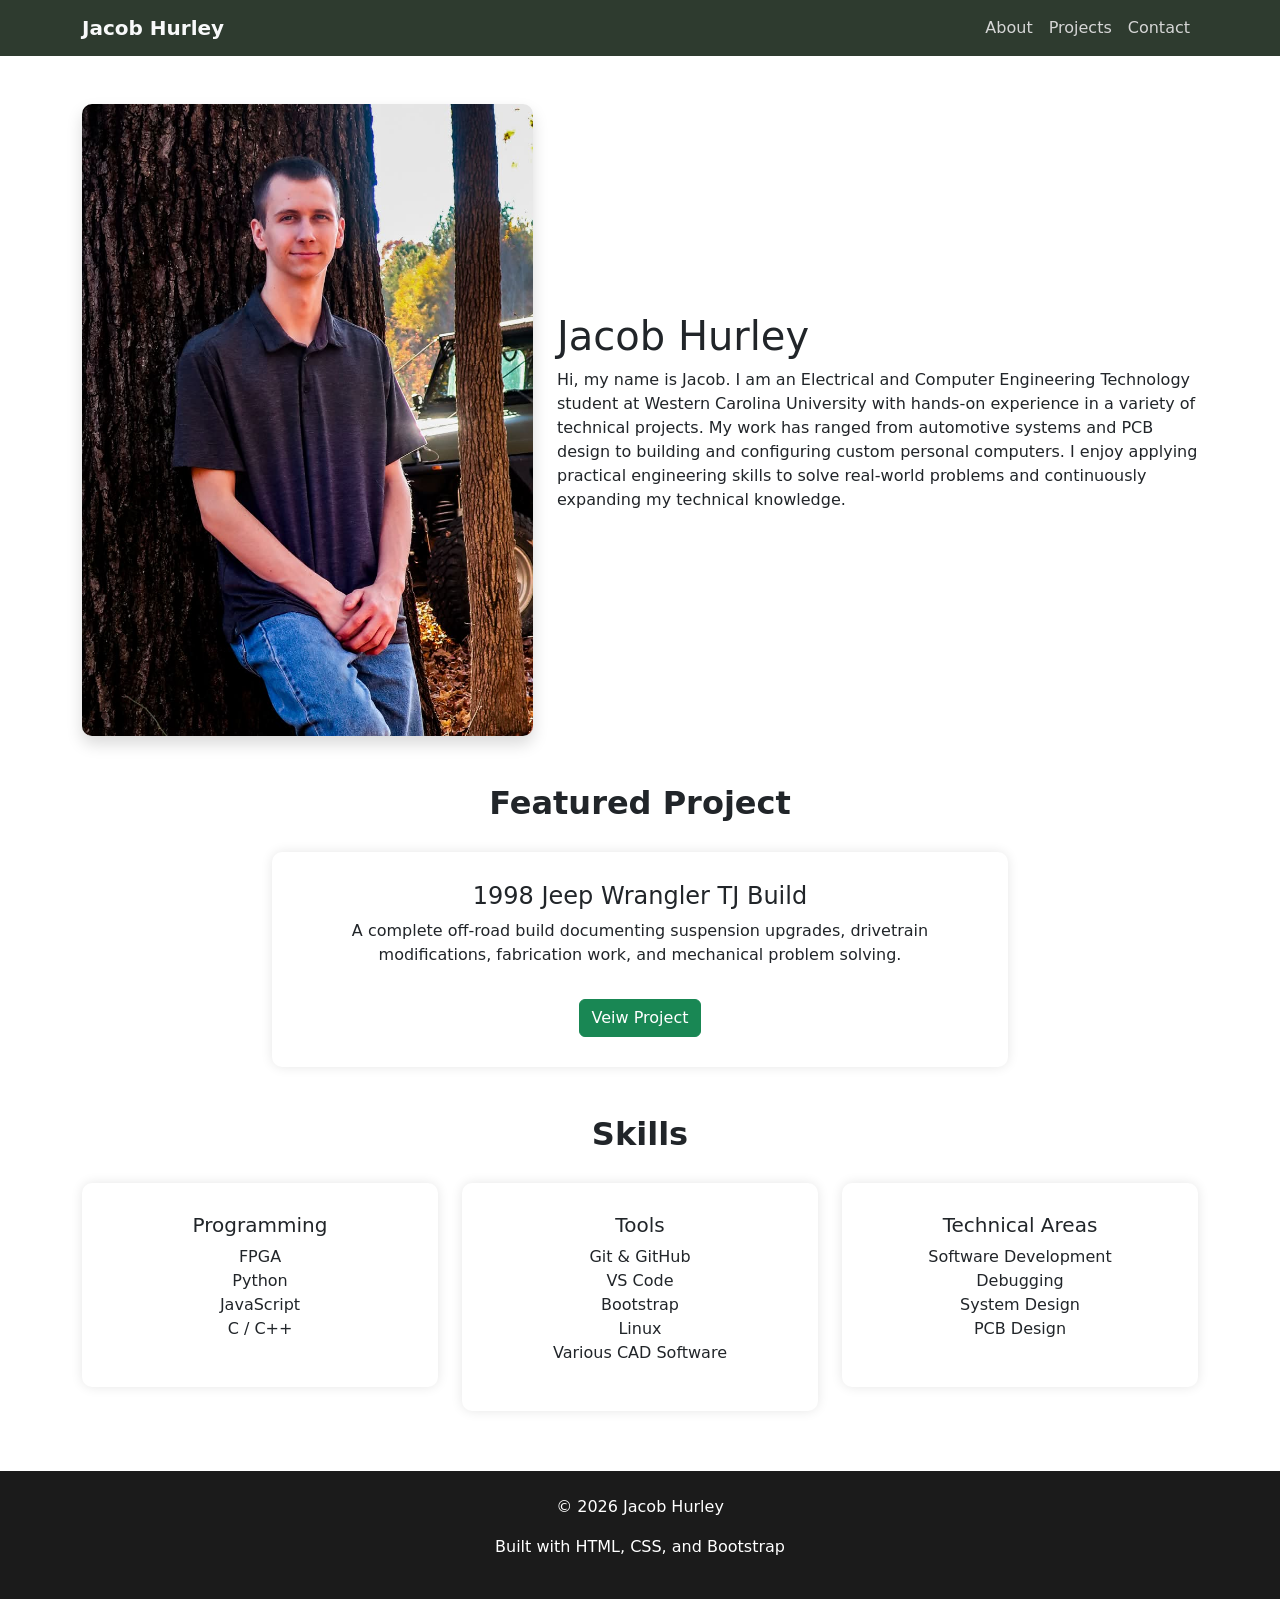
<file: index.html>
<!DOCTYPE html>
<html lang="en">
<head>
    <meta charset="UTF-8">
    <meta name="viewport" content="width=device-width, initial-scale=1.0">
    <title>Jacob Hurley | Portfolio</title>
    <link rel="stylesheet" href="styles.css">
    <link href="https://cdn.jsdelivr.net/npm/bootstrap@5.3.3/dist/css/bootstrap.min.css" rel="stylesheet">
</head>


<body>
<nav class="navbar navbar-expand-lg">
    <div class="container">
        <a class="navbar-brand text-light" href="index.html">
            Jacob Hurley
        </a>

        <button class="navbar-toggler bg-light"
                type="button"
                data-bs-toggle="collapse"
                data-bs-target="#navbarNav">
            <span class="navbar-toggler-icon"></span>
        </button>

        <div class="collapse navbar-collapse" id="navbarNav">
            <ul class="navbar-nav ms-auto">
                <li class="nav-item">
                    <a class="nav-link" href="index.html">About</a>
                </li>
                <li class="nav-item">
                    <a class="nav-link" href="projects.html">Projects</a>
                </li>
                <li class="nav-item">
                    <a class="nav-link" href="contact.html">Contact</a>
                </li>
            </ul>
        </div>
    </div>
</nav>


<div class="container my-5">
    <div class="hero row align-items-center">
        <div class="col-lg-5 mb-4 mb-lg-0">
            <img src="images/jacob.jpg" class="img-fluid shadow" alt="Photo of Jacob Hurley">

        </div>
        <div class="col-lg-7">
            <h1>Jacob Hurley</h1>
            <p>

                Hi, my name is Jacob. I am an Electrical and Computer Engineering Technology student at Western Carolina University 
                with hands-on experience in a variety of technical projects. My work has ranged from automotive systems and PCB design 
                to building and configuring custom personal computers. I enjoy applying practical engineering skills to solve real-world 
                problems and continuously expanding my technical knowledge.

            </p>
        </div>
    </div>
</div>


    <!-- JEEP PROJECT HIGHLIGHT -->
    <div class="container my-5">
        <h2 class="section-title text-center">
            Featured Project
        </h2>
        <div class="row justify-content-center mt-4">
            <div class="col-md-8">
                <div class="contact-box text-center">
                    <h4>
                        1998 Jeep Wrangler TJ Build
                    </h4>
                    <p>
                        A complete off-road build documenting suspension upgrades,
                        drivetrain modifications, fabrication work, and mechanical
                        problem solving.
                    </p>
                    <a href="https://wranglertjforum.com/threads/od-green-1998-jeep-tj.86642/"
                       class="btn btn-success mt-3"
                       target="_blank">

                        Veiw Project
                    </a>
                </div>
            </div>
        </div>
    </div>

    <!-- SKILLS SECTION -->
    <div class="container my-5">
        <h2 class="section-title text-center">
            Skills
        </h2>
        <div class="row text-center mt-4">
            <div class="col-md-4">
                <div class="contact-box">
                    <h5>Programming</h5>
                    <p>
                        FPGA <br>
                        Python <br>
                        JavaScript <br>
                        C / C++
                    </p>
                </div>
            </div>

            <div class="col-md-4">
                <div class="contact-box">
                    <h5>Tools</h5>
                    <p>
                        Git & GitHub <br>
                        VS Code <br>
                        Bootstrap <br>
                        Linux <br>
						Various CAD Software
                    </p>
                </div>
            </div>

            <div class="col-md-4">
                <div class="contact-box">
                    <h5>Technical Areas</h5>
                    <p>
                        Software Development <br>
                        Debugging <br>
                        System Design <br>
						PCB Design
                    </p>
                </div>
            </div>
        </div>
    </div>

    <!-- FOOTER -->
    <footer class="text-center py-4">
        <p>
            © 2026 Jacob Hurley
        </p>
        <p>
            Built with HTML, CSS, and Bootstrap
        </p>
    </footer>

<script src="https://cdn.jsdelivr.net/npm/bootstrap@5.3.3/dist/js/bootstrap.bundle.min.js"></script>

</body>
</html>
</file>
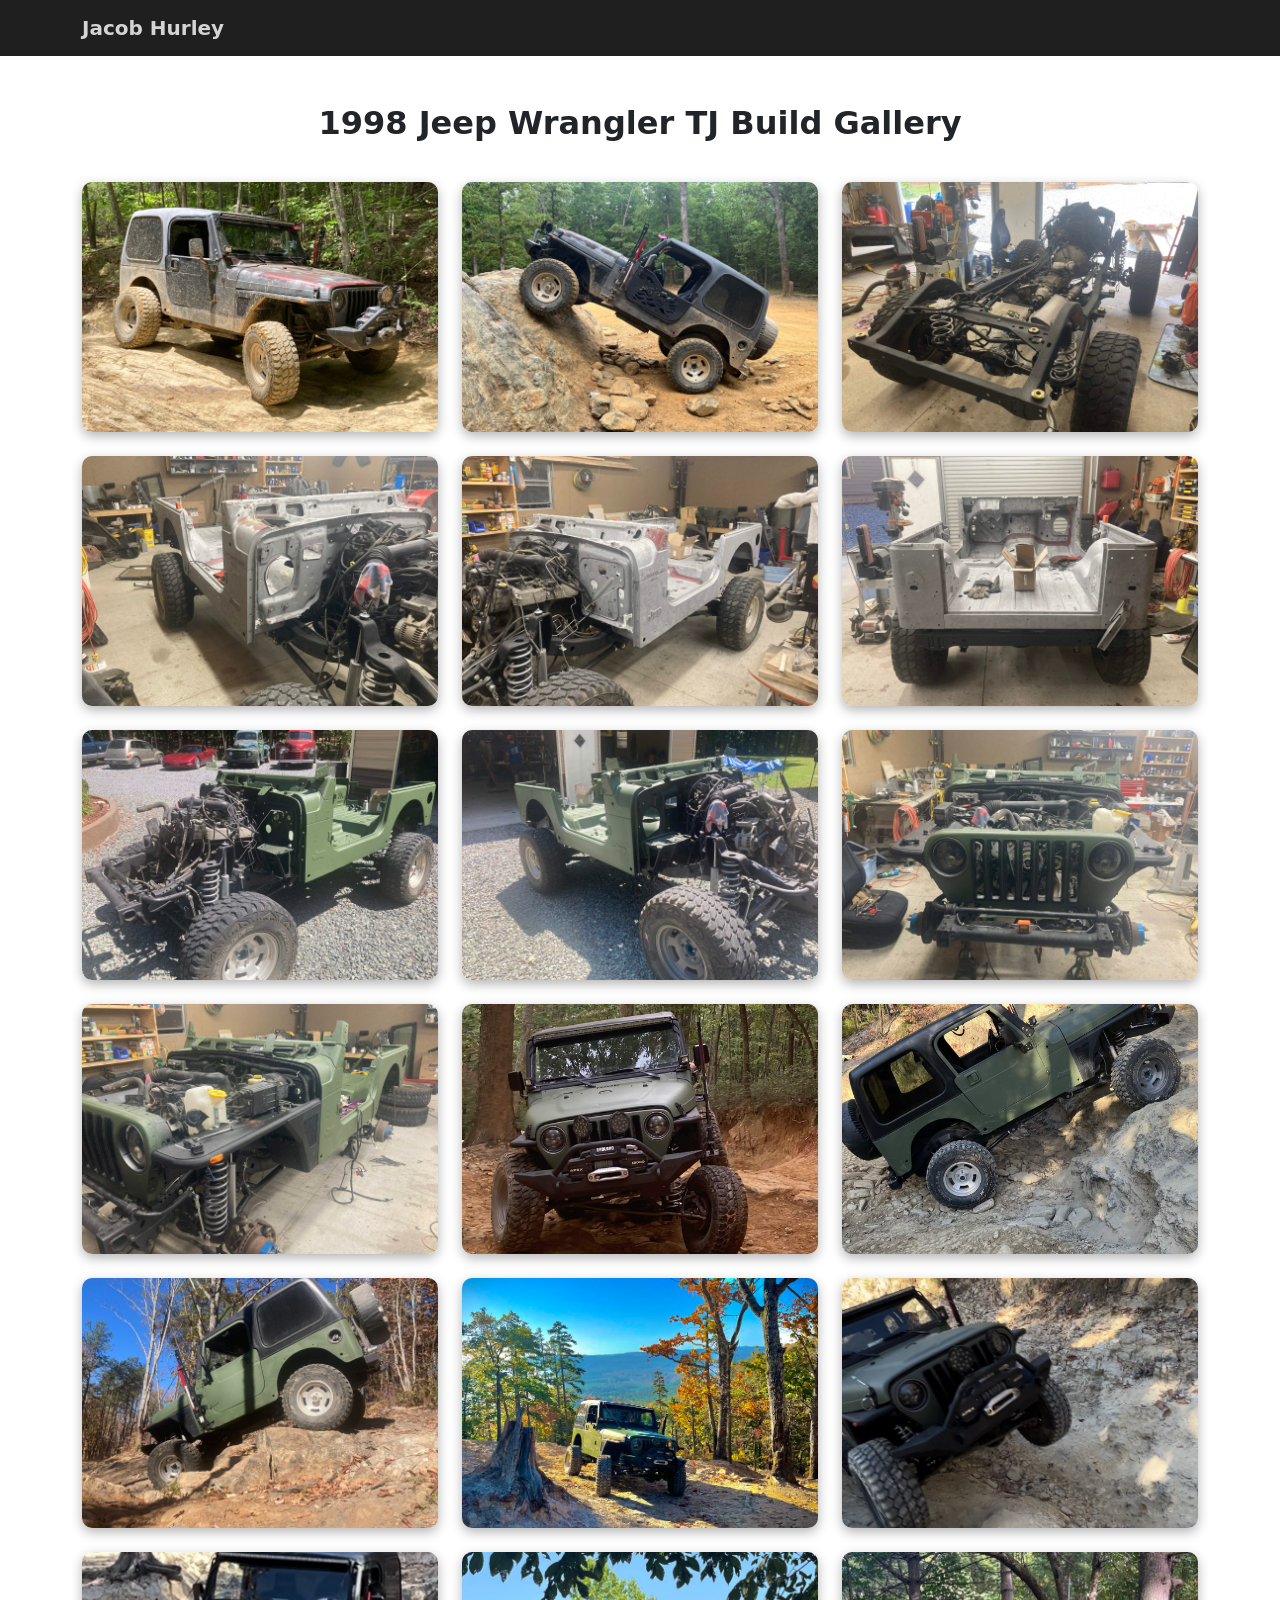
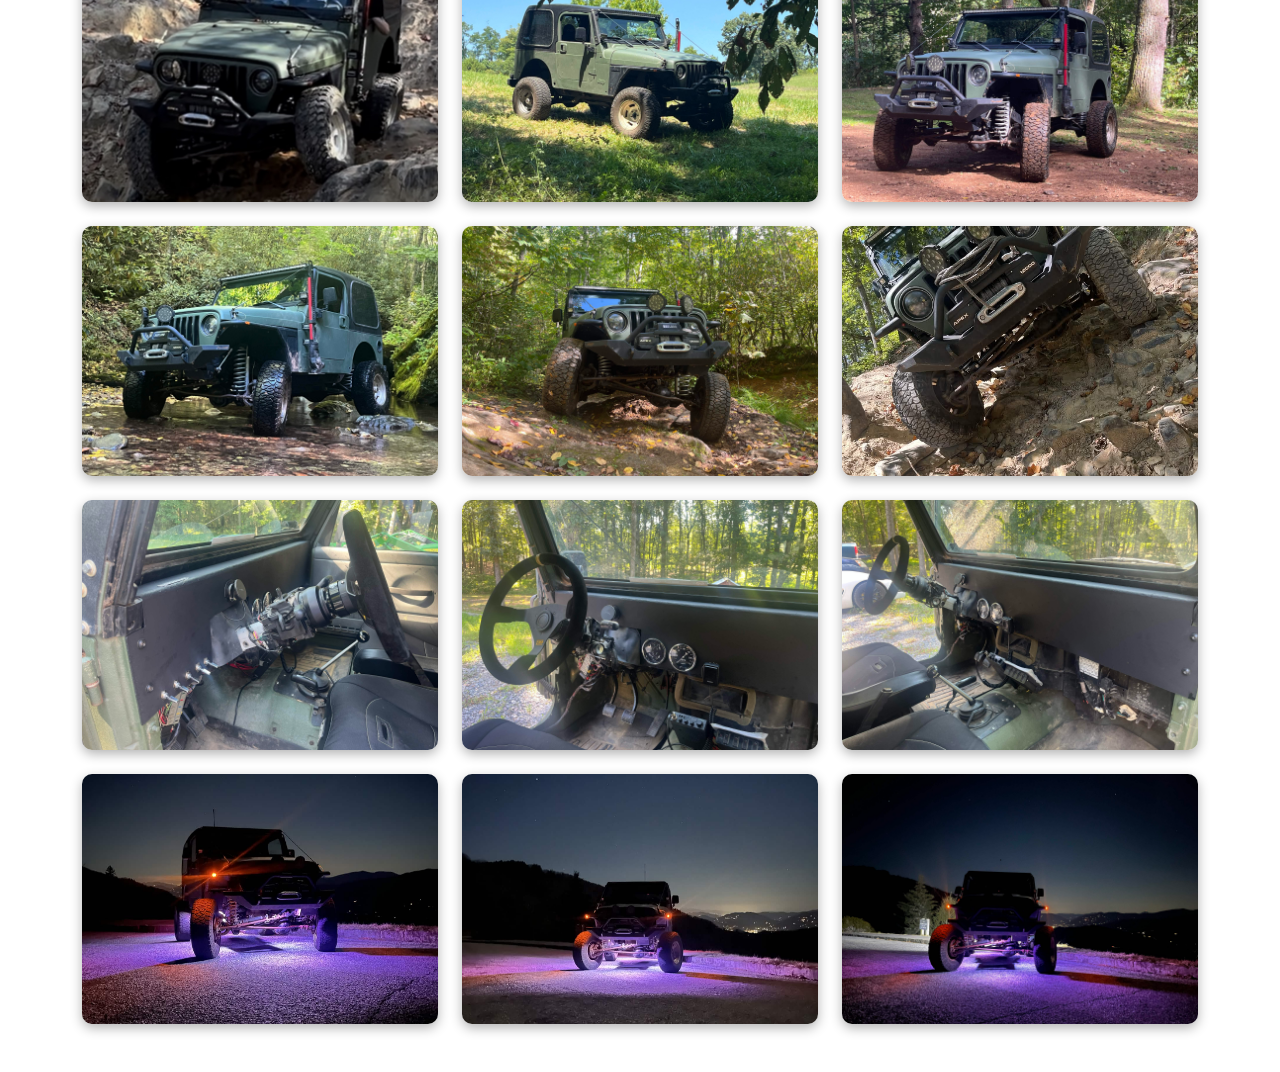
<file: jeep-photos.html>
<!DOCTYPE html>
<html lang="en">

<head>
    <meta charset="UTF-8">
    <meta name="viewport" content="width=device-width, initial-scale=1.0">
    <title>Jeep TJ Photo Gallery</title>

    <link rel="stylesheet" href="styles.css">
    <link href="https://cdn.jsdelivr.net/npm/bootstrap@5.3.3/dist/css/bootstrap.min.css" rel="stylesheet">

    <style>
        /* Navbar styling */
        .navbar {
            background-color: #1f1f1f;
        }

        .navbar-brand {
            color: #d4d4d4;
            font-weight: bold;
        }

        .navbar-brand:hover {
            color: #0d6efd;
            text-decoration: none;
        }

        /* Gallery styling */
        .gallery-card {
            overflow: hidden;
            border-radius: 10px;
            box-shadow: 0 4px 12px rgba(0,0,0,0.3);
            transition: transform 0.3s, box-shadow 0.3s;
        }

        .gallery-card img {
            width: 100%;
            height: 250px;
            object-fit: cover; /* or use 'contain' for full Jeep images */
            transition: transform 0.3s;
        }

        .gallery-card:hover img {
            transform: scale(1.05);
        }

        .gallery-card:hover {
            box-shadow: 0 8px 20px rgba(0,0,0,0.5);
            transform: translateY(-3px);
        }

        h2.section-title {
            margin-bottom: 40px;
        }
    </style>
</head>

<script src="https://cdn.jsdelivr.net/npm/bootstrap@5.3.3/dist/js/bootstrap.bundle.min.js"></script>

<body>

<!-- Navbar -->
<nav class="navbar navbar-expand-lg mb-4">
    <div class="container">
        <a class="navbar-brand" href="index.html">Jacob Hurley</a>
    </div>
</nav>

<div class="container my-5">

    <h2 class="section-title text-center">
        1998 Jeep Wrangler TJ Build Gallery
    </h2>

    <div class="row g-4">

        <!-- 27 Images, 3 per row -->
        <div class="col-md-4">
            <div class="gallery-card">
                <a href="jeep-images/jeep1.jpg" target="_blank">
                    <img src="jeep-images/jeep1.jpg" alt="Jeep Photo 1">
                </a>
            </div>
        </div>

        <div class="col-md-4">
            <div class="gallery-card">
                <a href="jeep-images/jeep2.jpg" target="_blank">
                    <img src="jeep-images/jeep2.jpg" alt="Jeep Photo 2">
                </a>
            </div>
        </div>

        <div class="col-md-4">
            <div class="gallery-card">
                <a href="jeep-images/jeep3.jpg" target="_blank">
                    <img src="jeep-images/jeep3.jpg" alt="Jeep Photo 3">
                </a>
            </div>
        </div>

        <!-- Row 2 -->
        <div class="col-md-4">
            <div class="gallery-card">
                <a href="jeep-images/jeep4.jpg" target="_blank">
                    <img src="jeep-images/jeep4.jpg" alt="Jeep Photo 4">
                </a>
            </div>
        </div>

        <div class="col-md-4">
            <div class="gallery-card">
                <a href="jeep-images/jeep5.jpg" target="_blank">
                    <img src="jeep-images/jeep5.jpg" alt="Jeep Photo 5">
                </a>
            </div>
        </div>

        <div class="col-md-4">
            <div class="gallery-card">
                <a href="jeep-images/jeep6.jpg" target="_blank">
                    <img src="jeep-images/jeep6.jpg" alt="Jeep Photo 6">
                </a>
            </div>
        </div>

        <!-- Row 3 -->
        <div class="col-md-4">
            <div class="gallery-card">
                <a href="jeep-images/jeep7.jpg" target="_blank">
                    <img src="jeep-images/jeep7.jpg" alt="Jeep Photo 7">
                </a>
            </div>
        </div>

        <div class="col-md-4">
            <div class="gallery-card">
                <a href="jeep-images/jeep8.jpg" target="_blank">
                    <img src="jeep-images/jeep8.jpg" alt="Jeep Photo 8">
                </a>
            </div>
        </div>

        <div class="col-md-4">
            <div class="gallery-card">
                <a href="jeep-images/jeep9.jpg" target="_blank">
                    <img src="jeep-images/jeep9.jpg" alt="Jeep Photo 9">
                </a>
            </div>
        </div>

        <!-- Row 4 -->
        <div class="col-md-4">
            <div class="gallery-card">
                <a href="jeep-images/jeep10.jpg" target="_blank">
                    <img src="jeep-images/jeep10.jpg" alt="Jeep Photo 10">
                </a>
            </div>
        </div>

        <div class="col-md-4">
            <div class="gallery-card">
                <a href="jeep-images/jeep11.jpg" target="_blank">
                    <img src="jeep-images/jeep11.jpg" alt="Jeep Photo 11">
                </a>
            </div>
        </div>

        <div class="col-md-4">
            <div class="gallery-card">
                <a href="jeep-images/jeep12.jpg" target="_blank">
                    <img src="jeep-images/jeep12.jpg" alt="Jeep Photo 12">
                </a>
            </div>
        </div>

        <!-- Row 5 -->
        <div class="col-md-4">
            <div class="gallery-card">
                <a href="jeep-images/jeep13.jpg" target="_blank">
                    <img src="jeep-images/jeep13.jpg" alt="Jeep Photo 13">
                </a>
            </div>
        </div>

        <div class="col-md-4">
            <div class="gallery-card">
                <a href="jeep-images/jeep14.jpg" target="_blank">
                    <img src="jeep-images/jeep14.jpg" alt="Jeep Photo 14">
                </a>
            </div>
        </div>

        <div class="col-md-4">
            <div class="gallery-card">
                <a href="jeep-images/jeep15.jpg" target="_blank">
                    <img src="jeep-images/jeep15.png" alt="Jeep Photo 15">
                </a>
            </div>
        </div>

        <!-- Row 6 -->
        <div class="col-md-4">
            <div class="gallery-card">
                <a href="jeep-images/jeep16.jpg" target="_blank">
                    <img src="jeep-images/jeep16.png" alt="Jeep Photo 16">
                </a>
            </div>
        </div>

        <div class="col-md-4">
            <div class="gallery-card">
                <a href="jeep-images/jeep17.jpg" target="_blank">
                    <img src="jeep-images/jeep17.jpg" alt="Jeep Photo 17">
                </a>
            </div>
        </div>

        <div class="col-md-4">
            <div class="gallery-card">
                <a href="jeep-images/jeep18.jpg" target="_blank">
                    <img src="jeep-images/jeep18.jpg" alt="Jeep Photo 18">
                </a>
            </div>
        </div>

        <!-- Row 7 -->
        <div class="col-md-4">
            <div class="gallery-card">
                <a href="jeep-images/jeep19.jpg" target="_blank">
                    <img src="jeep-images/jeep19.jpg" alt="Jeep Photo 19">
                </a>
            </div>
        </div>

        <div class="col-md-4">
            <div class="gallery-card">
                <a href="jeep-images/jeep20.jpg" target="_blank">
                    <img src="jeep-images/jeep20.jpg" alt="Jeep Photo 20">
                </a>
            </div>
        </div>

        <div class="col-md-4">
            <div class="gallery-card">
                <a href="jeep-images/jeep21.jpg" target="_blank">
                    <img src="jeep-images/jeep21.jpg" alt="Jeep Photo 21">
                </a>
            </div>
        </div>

        <!-- Row 8 -->
        <div class="col-md-4">
            <div class="gallery-card">
                <a href="jeep-images/jeep22.jpg" target="_blank">
                    <img src="jeep-images/jeep22.jpg" alt="Jeep Photo 22">
                </a>
            </div>
        </div>

        <div class="col-md-4">
            <div class="gallery-card">
                <a href="jeep-images/jeep23.jpg" target="_blank">
                    <img src="jeep-images/jeep23.jpg" alt="Jeep Photo 23">
                </a>
            </div>
        </div>

        <div class="col-md-4">
            <div class="gallery-card">
                <a href="jeep-images/jeep24.jpg" target="_blank">
                    <img src="jeep-images/jeep24.jpg" alt="Jeep Photo 24">
                </a>
            </div>
        </div>

        <!-- Row 9 -->
        <div class="col-md-4">
            <div class="gallery-card">
                <a href="jeep-images/jeep25.jpg" target="_blank">
                    <img src="jeep-images/jeep25.jpg" alt="Jeep Photo 25">
                </a>
            </div>
        </div>

        <div class="col-md-4">
            <div class="gallery-card">
                <a href="jeep-images/jeep26.jpg" target="_blank">
                    <img src="jeep-images/jeep26.jpg" alt="Jeep Photo 26">
                </a>
            </div>
        </div>

        <div class="col-md-4">
            <div class="gallery-card">
                <a href="jeep-images/jeep27.jpg" target="_blank">
                    <img src="jeep-images/jeep27.jpg" alt="Jeep Photo 27">
                </a>
            </div>
        </div>

    </div>

</div>

</body>
</html>
</file>
<file: styles.css>
body {
    font-family: Arial, Helvetica, sans-serif;
    background-color: #f5f5f5;
}

/* Navbar */

.navbar {
    background-color: #2e3b2f;
}

.navbar .nav-link {
    color: #d6d6d6;
    font-weight: 500;
}

.navbar .nav-link:hover {
    color: #6b8e23;
}

.navbar-brand {
    font-weight: 600;
}


/* About Section */

.hero img {
    border-radius: 10px;
}


/* Section Titles */
.section-title {
    margin-bottom: 30px;
    font-weight: 600;
}


/* Project Cards */
.card {
    border: none;
    border-radius: 10px;
    transition: all 0.3s ease;
}

.card:hover {
    transform: translateY(-8px);
    box-shadow: 0 0 18px rgba(107,142,35,0.7);
}


/* Contact Box */
.contact-box {
    background: white;
    padding: 30px;
    border-radius: 10px;
    box-shadow: 0 0 12px rgba(0,0,0,0.1);
}


/* Small Visual Improvements */
.card img {
    border-top-left-radius: 10px;
    border-top-right-radius: 10px;
}

.container {
    max-width: 1100px;
}

/* 1998 Jeep TJ Info Button */
.btn-success {
    background-color: #6b8e23;
    border: none;
}

.btn-success:hover {
    background-color: #556b2f;
}

footer {
    background-color: #1b1b1b;
    color: white;
    margin-top: 60px;
}

.gallery-card {

    overflow: hidden;

    border-radius: 10px;

    box-shadow: 0 4px 12px rgba(0,0,0,0.3);

}


.gallery-card img {

    transition: transform 0.4s ease;

}


.gallery-card:hover img {

    transform: scale(1.08);

}
</file>
